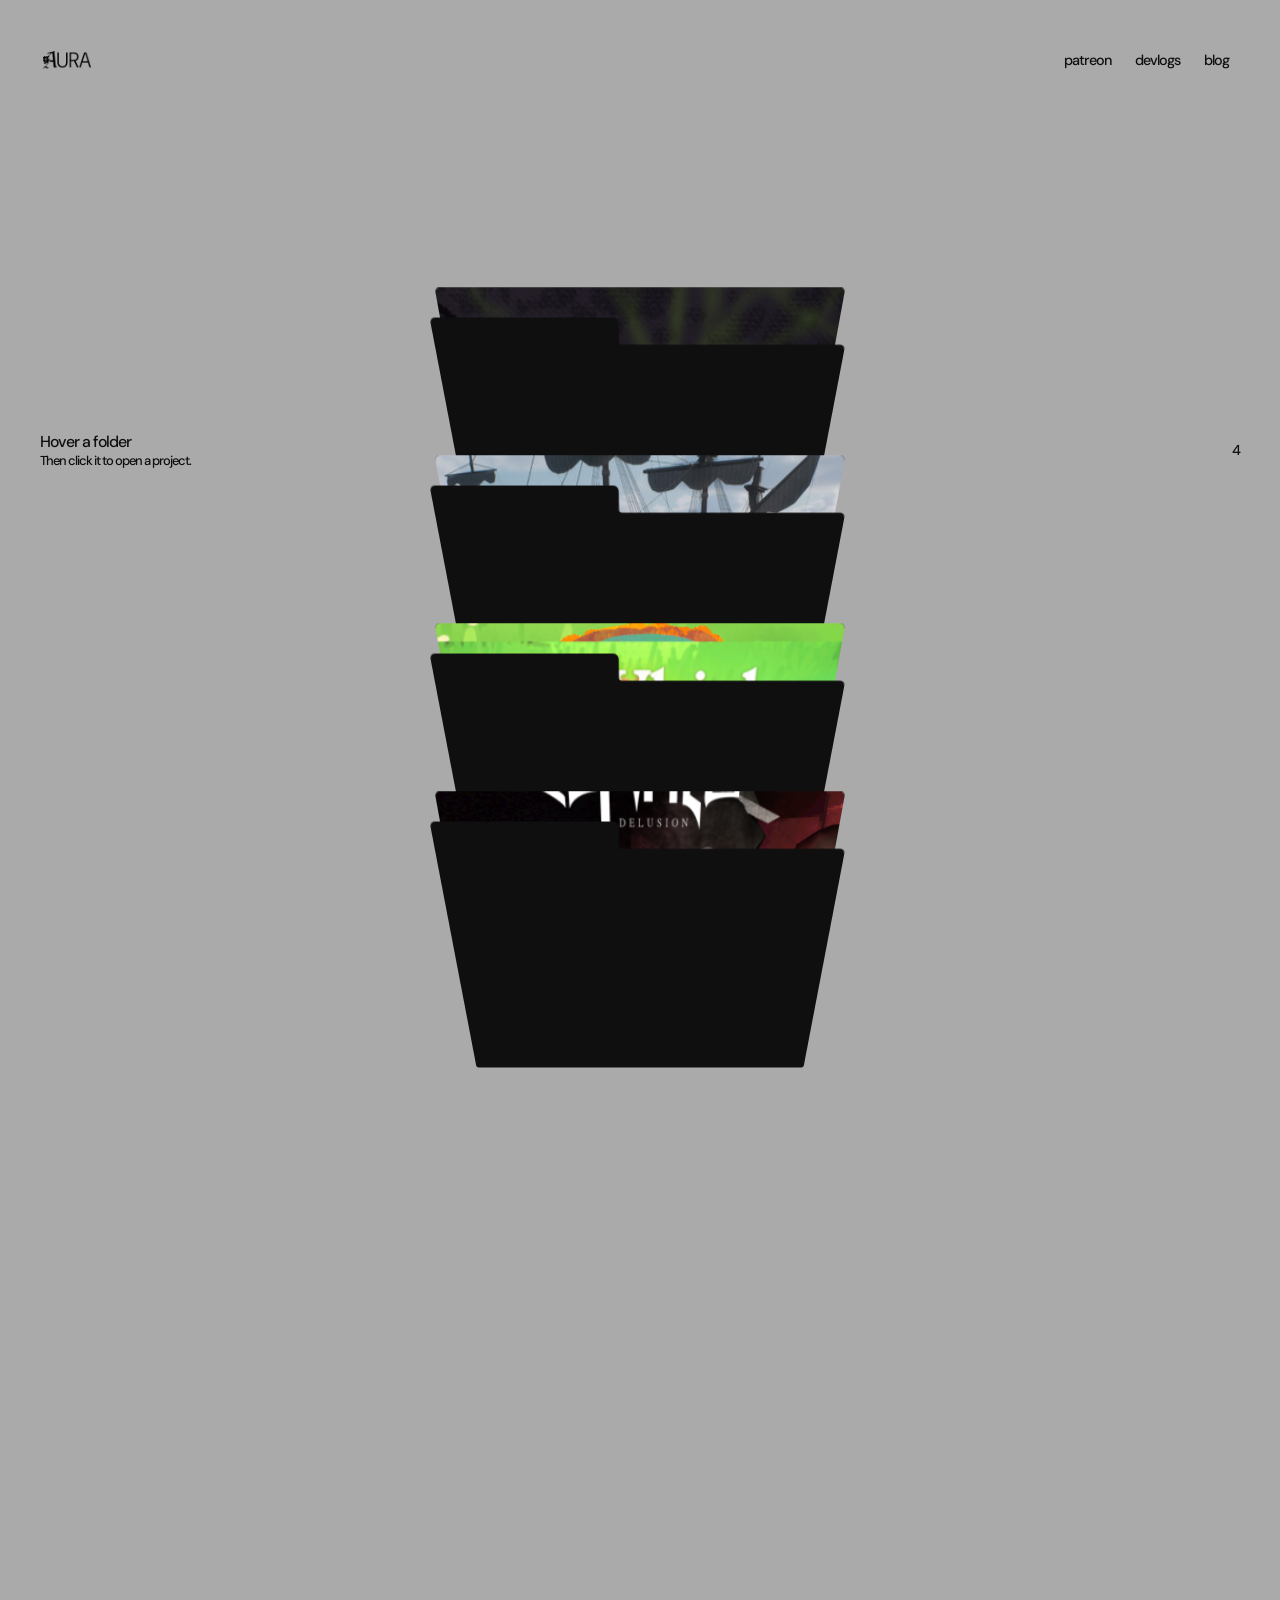
<file: index.html>
<!DOCTYPE html>
<html>
<head>
    <meta charset='utf-8'>
    <meta http-equiv='X-UA-Compatible' content='IE=edge'>
    <title>Page Title</title>
    <meta name='viewport' content='width=device-width, initial-scale=1'>
    <link rel='stylesheet' type='text/css' media='screen' href='theme-portfolio.css'>
    <script src="./main.js" type="module"></script>
</head>

<body>
    <div id="projectContainer"></div>

    <header>
        <img src="https://raul-aura.github.io/Aura-Blog/images/logo.png" />
        <button id="closeProject">Close</button>
        <nav>
            <a href="https://patreon.com/auracpp" target="_blank">patreon</a>
            <a href="https://www.youtube.com/@aura-cpp" target="_blank">devlogs</a>
            <a href="https://auracpp.blogspot.com/" target="_blank">blog</a>
        </nav>
    </header>

    <div class="info-left" id="infoLeft">
        <div id="infoProjectName">Hover a folder</div>
        <div id="infoProjectDesc">Then click it to open a project.</div>
    </div>

    <div class="info-right">
        <div id="projectCount">0</div>
    </div>

    <div class="portfolio" id="portfolio">
        <div class="folder-stack" id="folderStack"></div>
    </div>


</body>

</html>
</file>
<file: theme-portfolio.css>
/* 
-------------------------------------
made by aura
-------------------------------------
*/

@import url('https://fonts.googleapis.com/css2?family=DM+Sans:ital,opsz,wght@0,9..40,100..1000;1,9..40,100..1000&display=swap');
@import url('https://fonts.googleapis.com/css2?family=Geist+Mono:ital,wght@0,100..900;1,100..900&display=swap');

@font-face {
    font-family: 'pixel';
    src: url('https://raul-aura.github.io/Aura-Blog/font/PixelOperator.ttf') format('truetype');
    font-style: normal;
}

@font-face {
    font-family: 'special';
    src: url('https://raul-aura.github.io/Aura-Blog/font/blackletter.ttf') format('truetype');
    font-style: normal;
}

:root {
    --black: #100f10;
    --white: #AAAAAA;
    --blue: #506D7E;
    --red: #3d151d;
}

/* base theme */
html {
    cursor: url('cursor.cur'), auto;
    background-color: var(--white);
}

body {
    min-height: 100vh;
    margin: 0 auto;
    font-family: 'DM Sans', sans-serif;
    font-size: .9rem;
    font-weight: 500;
    letter-spacing: -1px;
    color: var(--black);
    overflow-x: hidden;
}

button {
    font-family: 'DM Sans', sans-serif;
}

.dot {
    height: .7rem;
    width: .7rem;
    background-color: #a89442;
    border-radius: 50%;
    display: inline-block;
}

.dot-green {
    height: .7rem;
    width: .7rem;
    background-color: #325424;
    border-radius: 50%;
    display: inline-block;
}

/* texts */
h1, h2, h3, p {
    margin: 0;
}

a, a:visited {
    color: var(--black);
    text-decoration: none;
    padding: .5rem;
}

    a:hover {
        color: var(--black);
        text-decoration: underline;
    }

/* header */
header {
    position: fixed;
    top: 2rem;
    left: 0;
    right: 0;
    display: flex;
    justify-content: center;
    align-items: center;
    margin: 0 2rem 0 2rem;
    z-index: 3;
    background-color: var(--white);
    border-radius: 4px;
    padding: .7rem;
}

    header img {
        width: 4%;
        height: fit-content;
    }

    header button {
        margin-left: 1rem;
        padding: .4rem;
        font-family: 'DM Sans', serif;
        border: none;
        background-color: var(--black);
        color: var(--white);
        border-radius: 2px;
    }

nav {
    width: 100%;
    display: flex;
    justify-content: flex-end;
    gap: .5rem;
}

/* portfolio */
.portfolio {
    height: 200vh;
    z-index: 1;
}

.folder-stack {
    position: fixed;
    left: 50%;
    top: 60%;
    transform: translate(-50%, -20%);
    z-index: 4;
}

.folder {
    width: 400px;
    height: 280px;
    margin: -7rem 0;
    transition: all 0.6s ease;
    position: relative;
}

    .folder image {
        max-width: 100%;
    }

    .folder .preview {
        position: absolute;
        overflow: hidden;
        left: 50%;
        bottom: 0;
        width: 95%;
        height: 95%;
        transform: translate(-50%, -15%);
        transition: transform 1s ease 0.1s;
        background: var(--black);
        border-radius: 5px;
        z-index: 0;
    }

    .folder::after {
        content: "";
        position: absolute;
        inset: 0;
        z-index: 1;
        background-image: url('https://raul-aura.github.io/Aura-Blog/images/folder.png');
        background-size: cover;
    }

    .folder:hover .preview {
        transform: translate(-50%, -70%);
    }

.info-left, .info-right {
    position: fixed;
    top: 50%;
    transform: translateY(-50%);
    width: 200px;
    z-index: 1;
}

.info-left {
    left: 40px;
}

#infoProjectName {
    font-size: 110%;
}

#infoProjectDesc {
    font-size: 90%;
}

.info-right {
    right: 40px;
    text-align: right;
}

/* individual projects*/

#projectContainer {
    position: relative;
    inset: 0;
    z-index: 2;
    pointer-events: none;
}

.project-page {
    width: 100vw;
    min-height: 100vh;
    background-color: var(--white);
    color: var(--black);
}

.project-preview {
    position: absolute;
    inset: 0;
    display: flex;
    justify-content: center;
    align-items: center;
}

.project-page .project-preview {
    display: none;
}

.project-content {
    position: relative;
    z-index: 1;
}

/* project 1 */
.project-page.sanatorium {
    background-color: #19151c;
    color: #6d7169
}

.project-content.sanatorium {
    padding: 8rem 3rem;
    display: flex;
    flex-direction: column;
}

.hero {
    background-color: black;
    padding: 1.5rem;
    border-radius: 4px;
    color: var(--white);
    margin-bottom: .5rem;
    font-family: 'Geist Mono', monospace;
}

.hero-topline {
    display: flex;
    justify-content: space-between;
    margin-bottom: 1rem;
}

.hero-title {
    margin-bottom: 1rem;
}

.hero img {
    width: 40%;
}

.skills {
    background-color: var(--black);
    border-radius: 4px;
    margin-bottom: 1rem;
    padding: 1rem;
    font-family: 'Geist Mono', monospace;
}

.readButton {
    padding: .5rem;
    font-size: 130%;
    border: none;
    background-color: var(--black);
    color: var(--white);
    border-radius: 4px;
    align-self: end;
}

.file {
    background-color: #90896b;
    border-radius: 4px;
    color: var(--black);
    max-height: 0;
    overflow: hidden;
    transition: max-height 0.2s ease-out;
    font-family: serif;
}

.file-inner {
    padding: 1.5rem;
}

.intro {
    margin-bottom: 1rem;
}

.intro-p {
    font-family: 'Geist Mono', monospace;
}

.botaniq {
    color: #090e04;
}

.classified {
    font-size: 130%;
    padding-left: 5%;
    margin-right: 40%;
}

.closing {
    margin-top: 2rem;
    font-family: 'Geist Mono', monospace;
}

/* project 2*/
.project-page.dop {
    background: fixed;
    background-image: url('https://raul-aura.github.io/Aura-Blog/images/dop-bg.jpg');
    background-position: center;
}

.project-content.dop {
    padding: 8rem;
    display: flex;
    flex-direction: column;
}

.header-dop {
    margin-bottom: 1rem;
}

.header-content {
    display: flex;
    gap: 1rem;
    justify-content: space-between;
    align-items: center;
    background-color: #9d8c6798;
    padding: 1rem;
    margin-top: 1rem;
}

.projectIntroduction {
    max-width: 400px;
}

.projectMetadata {
    display: flex;
    flex-direction: column;
    gap: .5rem;
}

.steam {
    font-size: 150%;
    padding: 0;
}

.main-dop{
    display: flex;
    gap: 1rem;
}

.projectOverview, .projectContributions {
    background-color: var(--white);
    padding: 1rem;
}

.projectContributions {
    width: 120%;
    display: flex;
    flex-direction: column;
    gap: .5rem;
}

.contributionGrid {
    display: flex;
    flex-direction: column;
    gap: .5rem;
}

/* project 3*/
.project-page.whiskers {
    background: fixed;
    background-image: url('images/whiskers-bg.jpg');
    background-position: center;
    display: flex;
    justify-content: center;
    align-items: center;
}

.project-content.whiskers {
    padding: 8rem;
    display: flex;
    justify-content: center;
    flex-direction: column;
    align-items: center;
    gap: 2rem;
}

.whiskers-content {
    background-color: #edda87e5;
    display: flex;
    padding: 1rem;
}

.whiskers-contribution {
    display: flex;
    flex-direction: column;
    gap: 1rem;
    max-width: 80%;
}

.contribution-item {
    background-color: var(--white);
    border-radius: 3px;
    padding: 1rem;
}

/* project 4*/
.project-page.espirito {
    background: fixed;
    background-image: url('images/espirito-bg.png');
    background-position: center;
    background-repeat: no-repeat;
    background-size: 50%;
    background-color: black;
    color: var(--white);
    display: flex;
    justify-content: center;
    align-items: center;
}

.project-content.espirito {
    padding: 8rem;
    display: flex;
    justify-content: center;
}

.espirito-content {
    background-color: #000000e8;
    display: flex;
    max-width: 800px;
    padding: 1rem;
}

video {
    max-width: 50%;
}

.espirito-about {
    padding: 1rem;
}

.espirito-logo {
    max-width: 60%;
    margin-bottom: 2rem;
}

.steam.espirito {
    color: var(--white);
}
</file>
